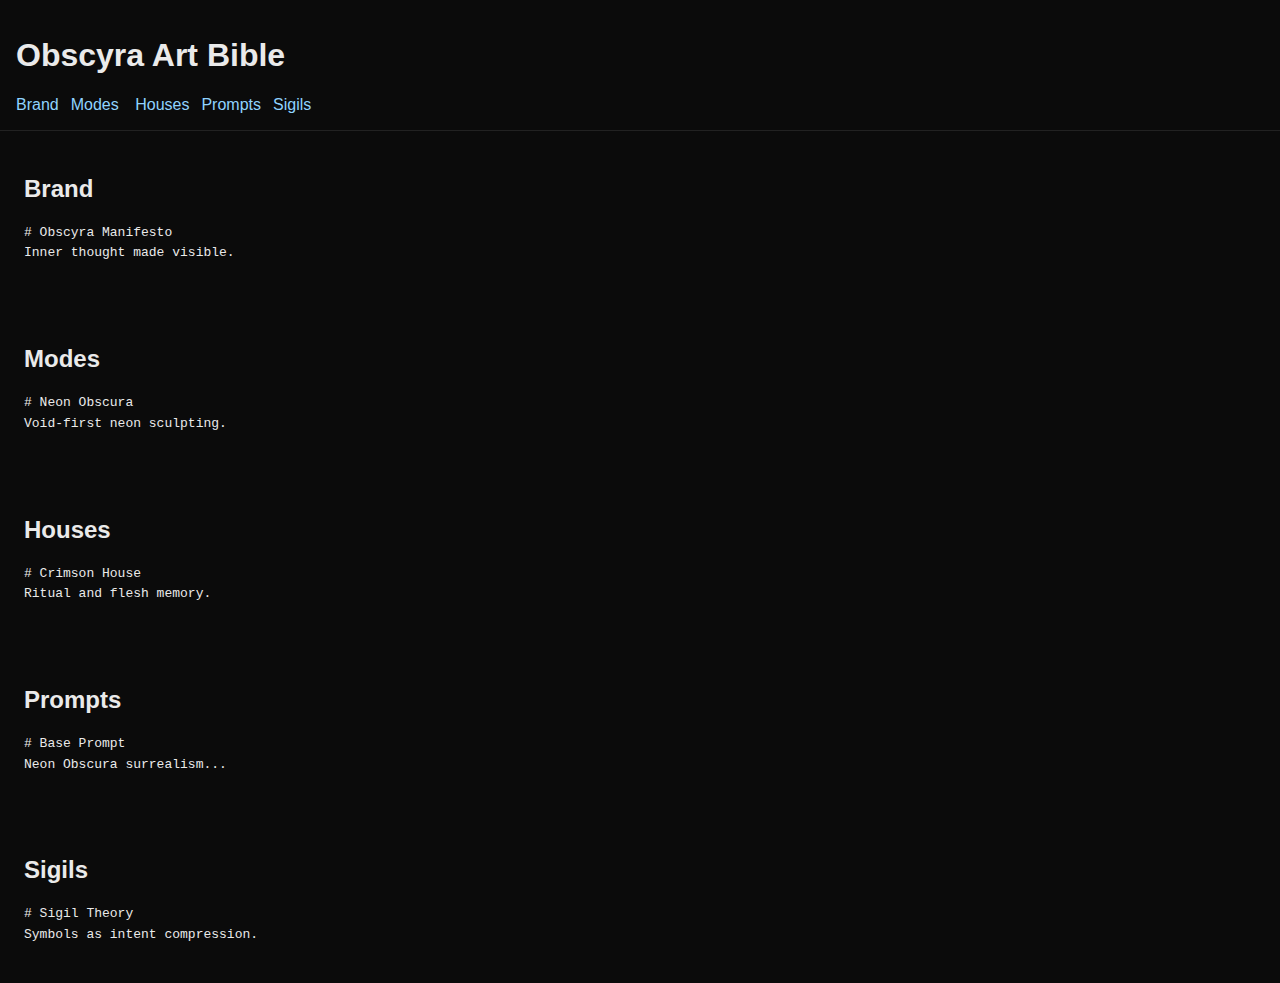
<file: index.html>
<!DOCTYPE html>
<html><head><meta charset='utf-8'/><meta name='viewport' content='width=device-width'/>
<title>Obscyra</title><link rel='stylesheet' href='assets/css/style.css'></head>
<body>
<header><h1>Obscyra Art Bible</h1>
<nav>
<a href='#brand'>Brand</a><a href='#modes'>Modes</a>
<a href='#houses'>Houses</a><a href='#prompts'>Prompts</a><a href='#sigils'>Sigils</a>
</nav></header>
<main>
<section id='brand'><h2>Brand</h2><pre id='brandContent'></pre></section>
<section id='modes'><h2>Modes</h2><pre id='modesContent'></pre></section>
<section id='houses'><h2>Houses</h2><pre id='housesContent'></pre></section>
<section id='prompts'><h2>Prompts</h2><pre id='promptsContent'></pre></section>
<section id='sigils'><h2>Sigils</h2><pre id='sigilsContent'></pre></section>
</main>
<script src='assets/js/app.js'></script>
</body></html>
</file>
<file: assets/css/style.css>
body{background:#0b0b0b;color:#eaeaea;font-family:Arial;margin:0}
header{padding:16px;border-bottom:1px solid #222}
nav a{margin-right:12px;color:#8fd3ff;text-decoration:none}
section{padding:24px;max-width:900px}
pre{white-space:pre-wrap;line-height:1.6}
</file>
